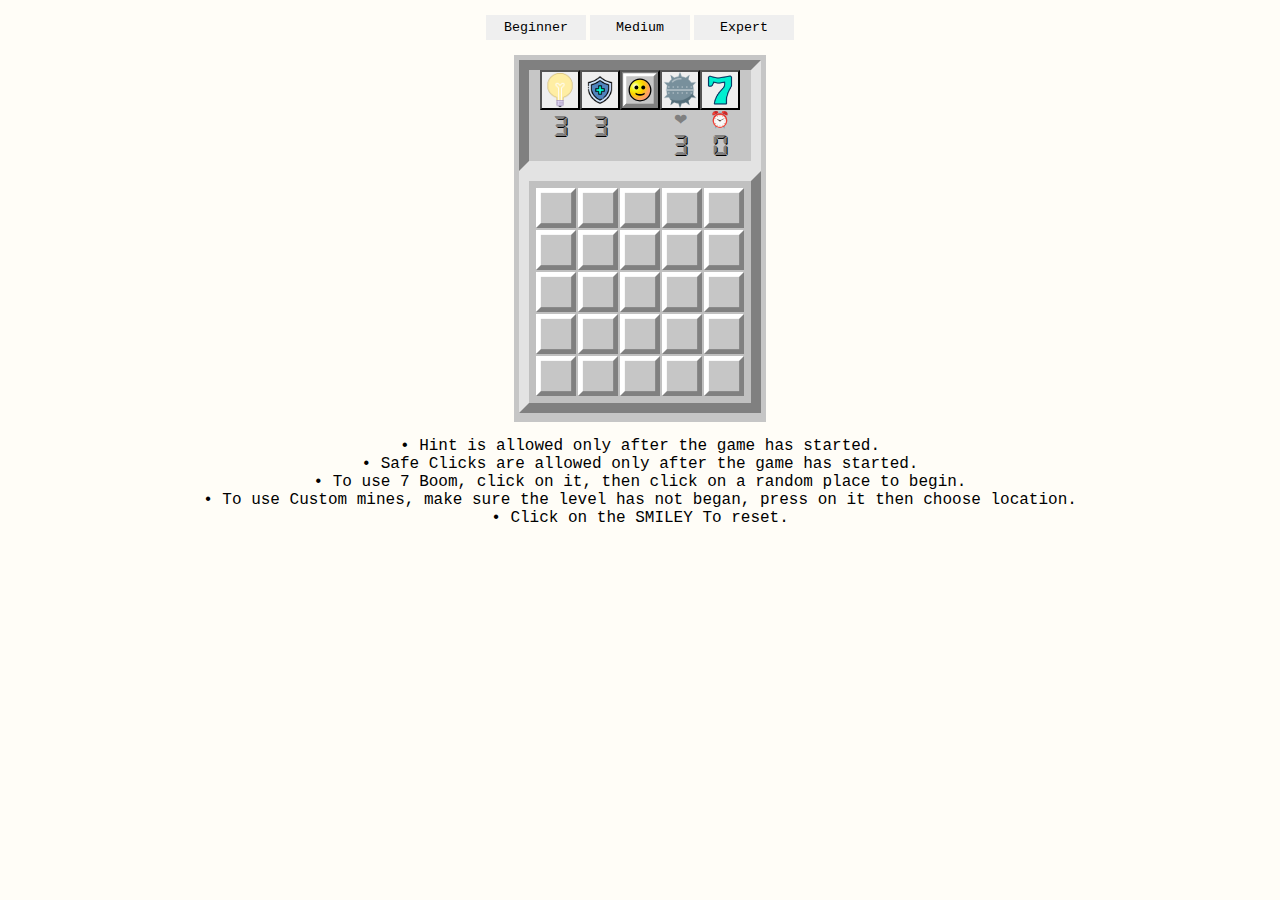
<file: index.html>
<!DOCTYPE html>
<html lang="en">
  <head>
    <meta charset="UTF-8" />
    <meta http-equiv="X-UA-Compatible" content="IE=edge" />
    <meta name="viewport" content="width=device-width, initial-scale=1.0" />
    <link rel="stylesheet" href="css/containers.css" />
    <link rel="stylesheet" href="css/style.css" />
    <link
      href="https://fonts.googleapis.com/css2?family=Merriweather:wght@700"
      rel="stylesheet"
    />
    <title>Mine Sweeper Game</title>
  </head>
  <body onload="initGame()">
    <div class="btn-container">
      <button class="btn-dif" onclick="changeLevel('beginner')">
        Beginner
      </button>
      <button class="btn-dif" onclick="changeLevel('medium')">Medium</button>
      <button class="btn-dif" onclick="changeLevel('expert')">Expert</button>
    </div>

    <div class="main-container">
      <div class="upper-container">
        <div class="info-align">
          <button class="hint-btn" onclick="hintSelector()"></button>
          <span class="hints">3</span>
        </div>

        <div class="info-align">
          <button class="safe-click-btn" onclick="safeClick()"></button>
          <span class="safe-clicks">3</span>
        </div>

        <button class="reset" onclick="initGame()"></button>

        <div class="info-align">
          <button class="mine-btn" onclick="customToggle()"></button>
          ❤<span class="lives">3</span>
        </div>
        <div class="info-align">
          <button class="sevenboom-btn" onclick="sevenBoom()"></button>
          ⏰<span class="timer">0</span>
        </div>
      </div>
      <div class="game-container"></div>
    </div>

    <div class="footer">
      <div class="info">
        <span>• Hint is allowed only after the game has started.</span><br />
        <span>• Safe Clicks are allowed only after the game has started.</span
        ><br />
        <span
          >• To use 7 Boom, click on it, then click on a random place to
          begin.</span
        ><br />
        <span
          >• To use Custom mines, make sure the level has not began, press on it
          then choose location.</span
        ><br />
        <span>• Click on the SMILEY To reset.</span>
      </div>
    </div>
    <script src="js/game.js"></script>
    <script src="js/utils.js"></script>
  </body>
</html>
</file>
<file: css/containers.css>
.game-container {
  display: inline-block;
  background-color: #c0c0c0;
  border-top: 10px solid #e3e3e3;
  border-left: 10px solid #e3e3e3;
  border-right: 10px solid #808080;
  border-bottom: 10px solid #808080;
  padding: 5px;
}

.main-container {
  text-align: center;
  width: max-content;
  margin: 0 auto;
  background: #c6c6c6;
  padding: 5px;
}

.upper-container {
  display: flex;
  justify-content: center;
  width: auto;
  background-color: #c6c6c6;
  border-top: 10px solid #808080;
  border-left: 10px solid #808080;
  border-right: 10px solid #e3e3e3;
  border-bottom: 10px solid #e3e3e3;
 
}

.btn-container {
  text-align: center;
  margin: 15px;
}

.info-container span {
  text-align: center;
  font-family: 'DS-Digital';
  font-size: 2em;
  color: #808080;
  text-shadow: 0.7px 0.7px 0px black;
}
.info-container {
  font-family: 'Courier New', Courier, monospace;
  text-align: center;
}
</file>
<file: css/style.css>
@font-face {
  font-family: 'DS-Digital';
  src: url(../fonts/DS-DIGIB.TTF);
}

* {
  box-sizing: border-box;
}

body {
  background-color: #fffdf7;
}

.hint-btn {
  background-image: url('../img/icons8-light-40.png');
  background-size: 100%;
  height: 40px;
  width: 40px;
}

.safe-click-btn {
  background-image: url('../img/icons8-safe-50.png');
  background-size: 100%;
  height: 40px;
  width: 40px;
}
.mine-btn {
  background-image: url('../img/icons8-naval-mine-48.png');
  background-size: 100%;
  height: 40px;
  width: 40px;
}
.sevenboom-btn {
  background-image: url('../img/icons8-seven-64.png');
  background-size: 100%;
  height: 40px;
  width: 40px;
}

.hints {
  display: inline-block;
 
  height: 40px;
  width: 40px;
  
}

.safe-clicks {
  display: inline-block;

  height: 40px;
  width: 40px;
 
}

.cell {
  padding: 0px;
  background-image: url('../img/tile.svg');
  background-size: 100%;
  font-family: 'Merriweather', serif;
  text-align: center;
  line-height: 39px;
  font-weight: 700;
  min-width: 40px;
  min-height: 40px;
  height: 40px;
  width: 40px;
  background-repeat: no-repeat;
  border-collapse: collapse;
  border-spacing: 0px;
}
.cell:not(.pressed):not(.mine):not(.mine-red) {
  cursor: pointer;
}
.pressed {
  padding: 0px;
  background-repeat: no-repeat;
  background-image: url('../img/pressed.svg');
  background-size: 100%;
  font-family: 'Merriweather', serif;
  text-align: center;
  line-height: 39px;
  font-weight: 700;
  height: 40px;
  width: 40px;
}

.btn-dif {
  font-family: 'Courier New', Courier, monospace;
  background-image: url('../img/pressed.svg');
  background-size: 100%;
  border: none;
  cursor: pointer;
  display: inline-block;
  height: 25px;
  width: 100px;
  text-align: center;
}

.mine {
  padding: 0px;
  background-image: url('../img/mine.svg');
  background-size: 100%;
}

.mine-red {
  padding: 0px;
  background-image: url('../img/mine_red.svg');
  background-size: 100%;
}

.reset {
  background-image: url('../img/face_unpressed.svg');
  background-size: 100%;
  height: 40px;
  width: 40px;
}

.reset:active {
  background-image: url('../img/face_pressed.svg');
}

.safe {
  background-image: url('../img/face_win.svg');
}

.footer {
  text-align: center;
  margin-top: 15px;
}

.info {
  font-family: 'Courier New', Courier, monospace;
}



.info-align {
font-family: "DS-Digital";
  display: flex;
  flex-direction: column;
  color: #808080;
}

.info-align span{
  font-size: 2em;
  text-shadow: 0.7px 0.7px 0px black;

}
</file>
